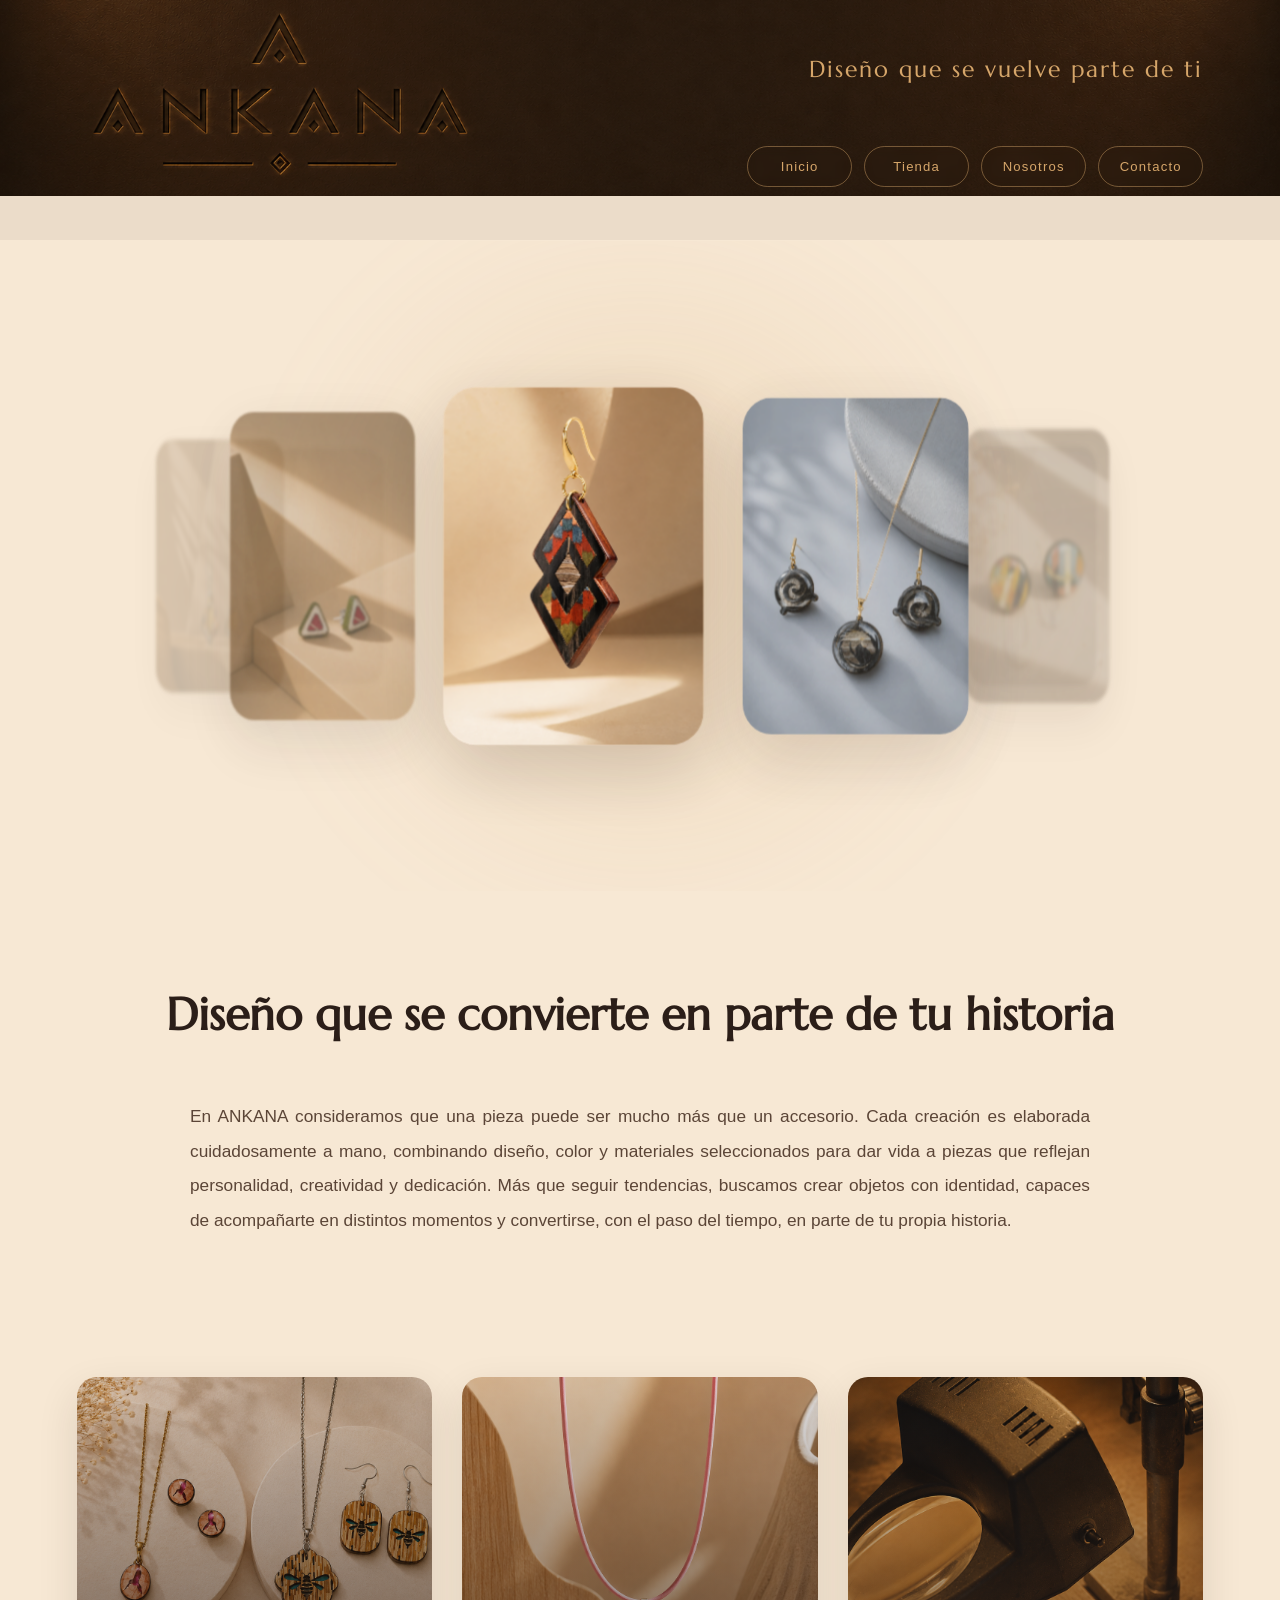
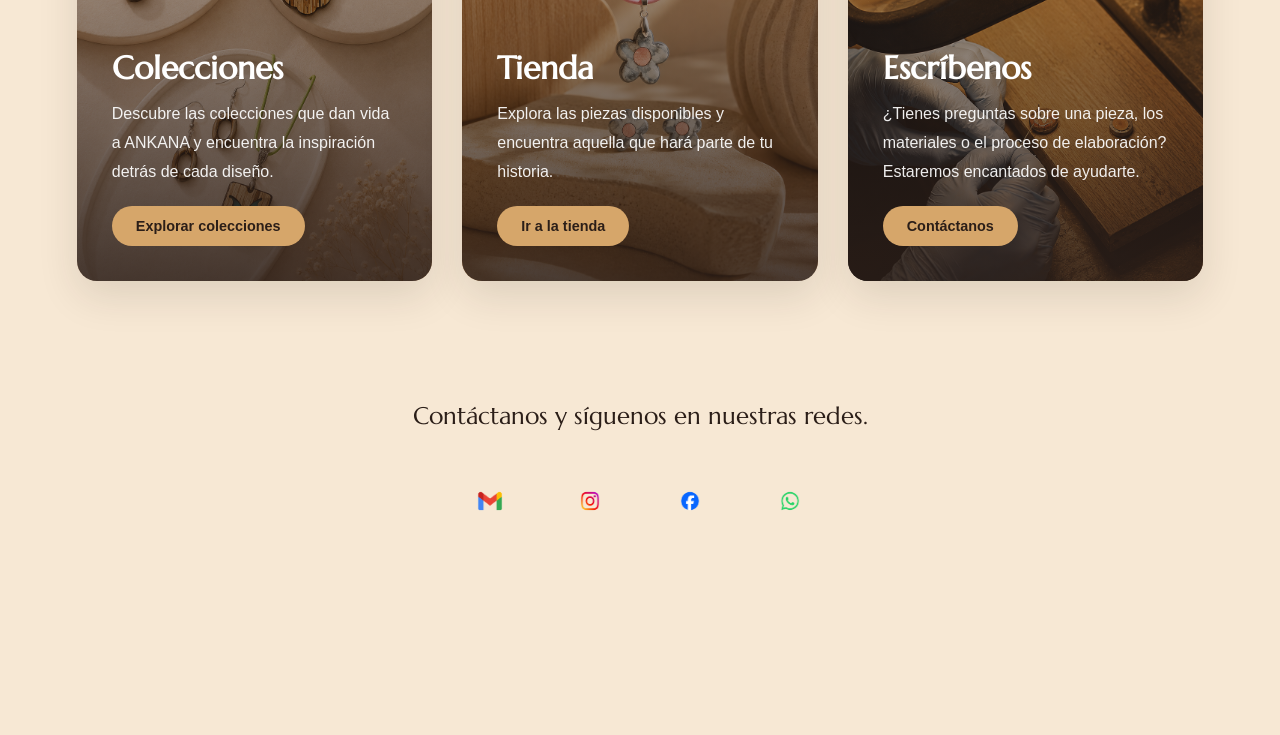
<file: index.html>
<!DOCTYPE html>
<html lang="es">

<head>

    <meta charset="UTF-8">
    <meta name="viewport" content="width=device-width, initial-scale=1.0">

    <title>ANKANA | Inicio</title>

    <link rel="stylesheet" href="assets/css/style.css">
    <link rel="stylesheet" href="assets/css/home.css">
    <link rel="stylesheet" href="assets/css/magnifier.css">

</head>

<body>

    <!-- HEADER -->

    <header>

        <div class="logo"></div>

        <div class="header-right">

            <p class="slogan">
                Diseño que se vuelve parte de ti
            </p>

            <nav>

                <ul>

                    <li><a href="index.html">Inicio</a></li>
                    <li><a href="tienda.html">Tienda</a></li>
                    <li><a href="nosotros.html">Nosotros</a></li>
                    <li><a href="contacto.html">Contacto</a></li>

                </ul>

            </nav>

        </div>

    </header>


    <!-- HERO / CARRUSEL 3D -->

    <section class="hero-home">

        <div class="carousel-3d-wrapper">

            <div class="carousel-spotlight"></div>

            <div class="carousel-3d">

                <div class="carousel-item">
                    <img src="assets/img/home/ankana-geometria-ancestral.png" alt="Geometría Ancestral">
                </div>

                <div class="carousel-item">
                    <img src="assets/img/home/ankana-eclipse.png" alt="Eclipse">
                </div>

                <div class="carousel-item">
                    <img src="assets/img/home/ankana-kintsugi-cromatico.png" alt="Kintsugi Cromático">
                </div>

                <div class="carousel-item">
                    <img src="assets/img/home/ankana-horizonte.png" alt="Horizonte">
                </div>

                <div class="carousel-item">
                    <img src="assets/img/home/ankana-totem-calado.png" alt="Tótem Calado">
                </div>

                <div class="carousel-item">
                    <img src="assets/img/home/ankana-geometria-vital.png" alt="Geometría Vital">
                </div>

                <div class="carousel-item">
                    <img src="assets/img/home/ankana-colibri.png" alt="Colibrí">
                </div>

                <div class="carousel-item">
                    <img src="assets/img/home/ankana-fragmentos.png" alt="Fragmentos">
                </div>

                <div class="carousel-item">
                    <img src="assets/img/home/ankana-umbral.png" alt="Umbral">
                </div>

            </div>

        </div>

    </section>


    <!-- TEXTO EDITORIAL -->

    <section class="intro-home">

        <div class="intro-container">

            <h1>
                Diseño que se convierte en parte de tu historia
            </h1>

            
            <p>
                En ANKANA consideramos que una pieza puede ser mucho más que un accesorio. 
                Cada creación es elaborada cuidadosamente a mano, combinando diseño, color 
                y materiales seleccionados para dar vida a piezas que reflejan personalidad, 
                creatividad y dedicación. Más que seguir tendencias, buscamos crear objetos
                con identidad, capaces de acompañarte en distintos momentos y convertirse, con
                el paso del tiempo, en parte de tu propia historia.
            </p>

        </div>

    </section>



    
    <!-- TARJETAS EDITORIALES -->

   <section class="editorial-section">

    <a href="tienda.html#colecciones" class="editorial-card">

        <img src="assets/img/home/ankana-colecciones.png" alt="Colecciones">

        <div class="overlay">

            <h2>Colecciones</h2>

            <p>
                Descubre las colecciones que dan vida a ANKANA y encuentra la inspiración detrás de cada diseño.
            </p>

            <span>
                Explorar colecciones
            </span>

        </div>

    </a>


    <a href="tienda.html" class="editorial-card">

        <img src="assets/img/home/ankana-tienda.png" alt="Tienda">

        <div class="overlay">

            <h2>Tienda</h2>

            <p>
                Explora las piezas disponibles y encuentra aquella que hará parte de tu historia.
            </p>

            <span>
                Ir a la tienda
            </span>

        </div>

    </a>


    <a href="contacto.html" class="editorial-card">

        <img src="assets/img/home/ankana-contacto.png" alt="Escríbenos">

        <div class="overlay">

            <h2>Escríbenos</h2>

            <p>
                ¿Tienes preguntas sobre una pieza, los materiales o el proceso de elaboración? Estaremos encantados de ayudarte.
            </p>

            <span>
                Contáctanos
            </span>

        </div>

    </a>

</section>


    <!-- REDES -->

    <section class="home-social">

        <p>
            Contáctanos y síguenos en nuestras redes.
        </p>

        <div class="social-icons">

            <a href="mailto:ankanadesing@gmail.com">
                <img src="assets/img/iconos/logo-gmail.png" alt="">
            </a>

            <a href="#">
                <img src="assets/img/iconos/logo-instagram.png" alt="">
            </a>

            <a href="#">
                <img src="assets/img/iconos/logo-facebook.png" alt="">
            </a>

            <a href="https://wa.me/573125042683" target="_blank">
                <img src="assets/img/iconos/logo-whatsapp.png" alt="">
            </a>

        </div>

    </section>

    <script src="assets/js/magnifier.js"></script>
    <script src="assets/js/home.js"></script>
    

</body>

</html>
</file>
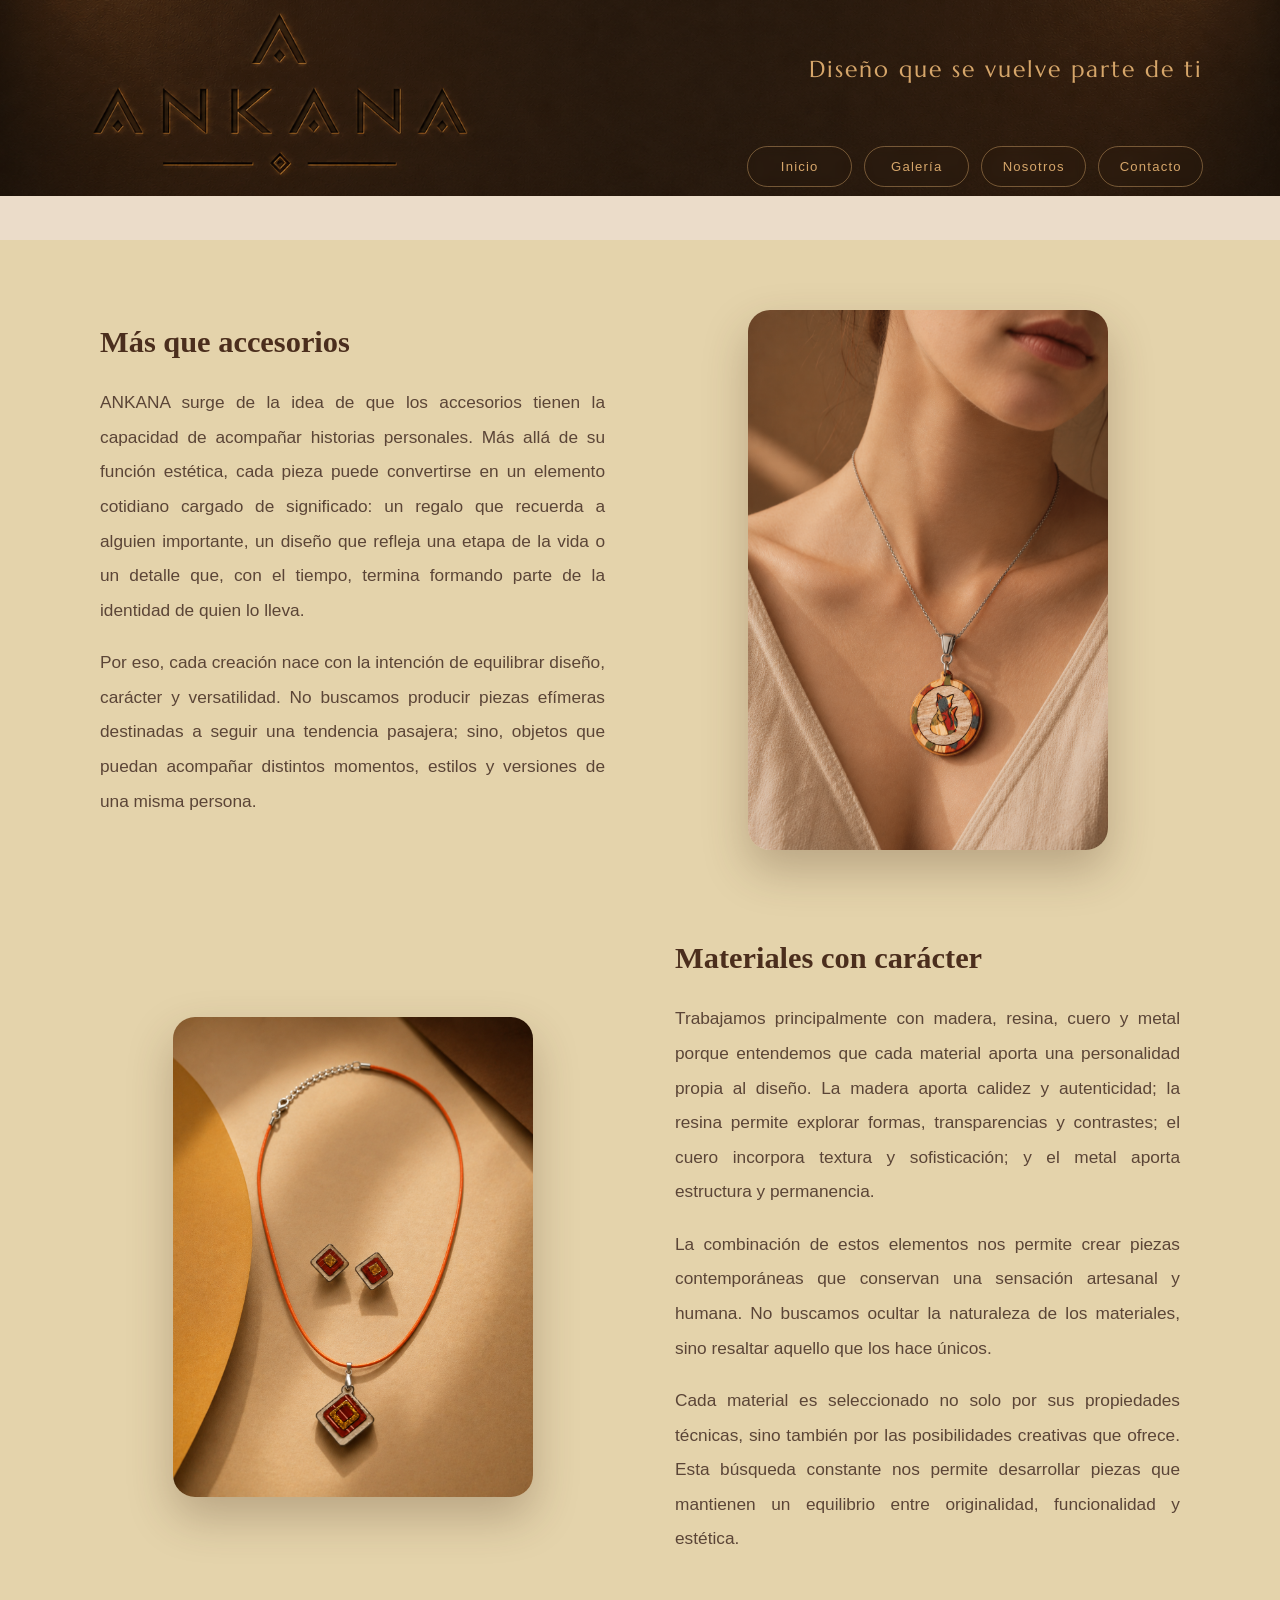
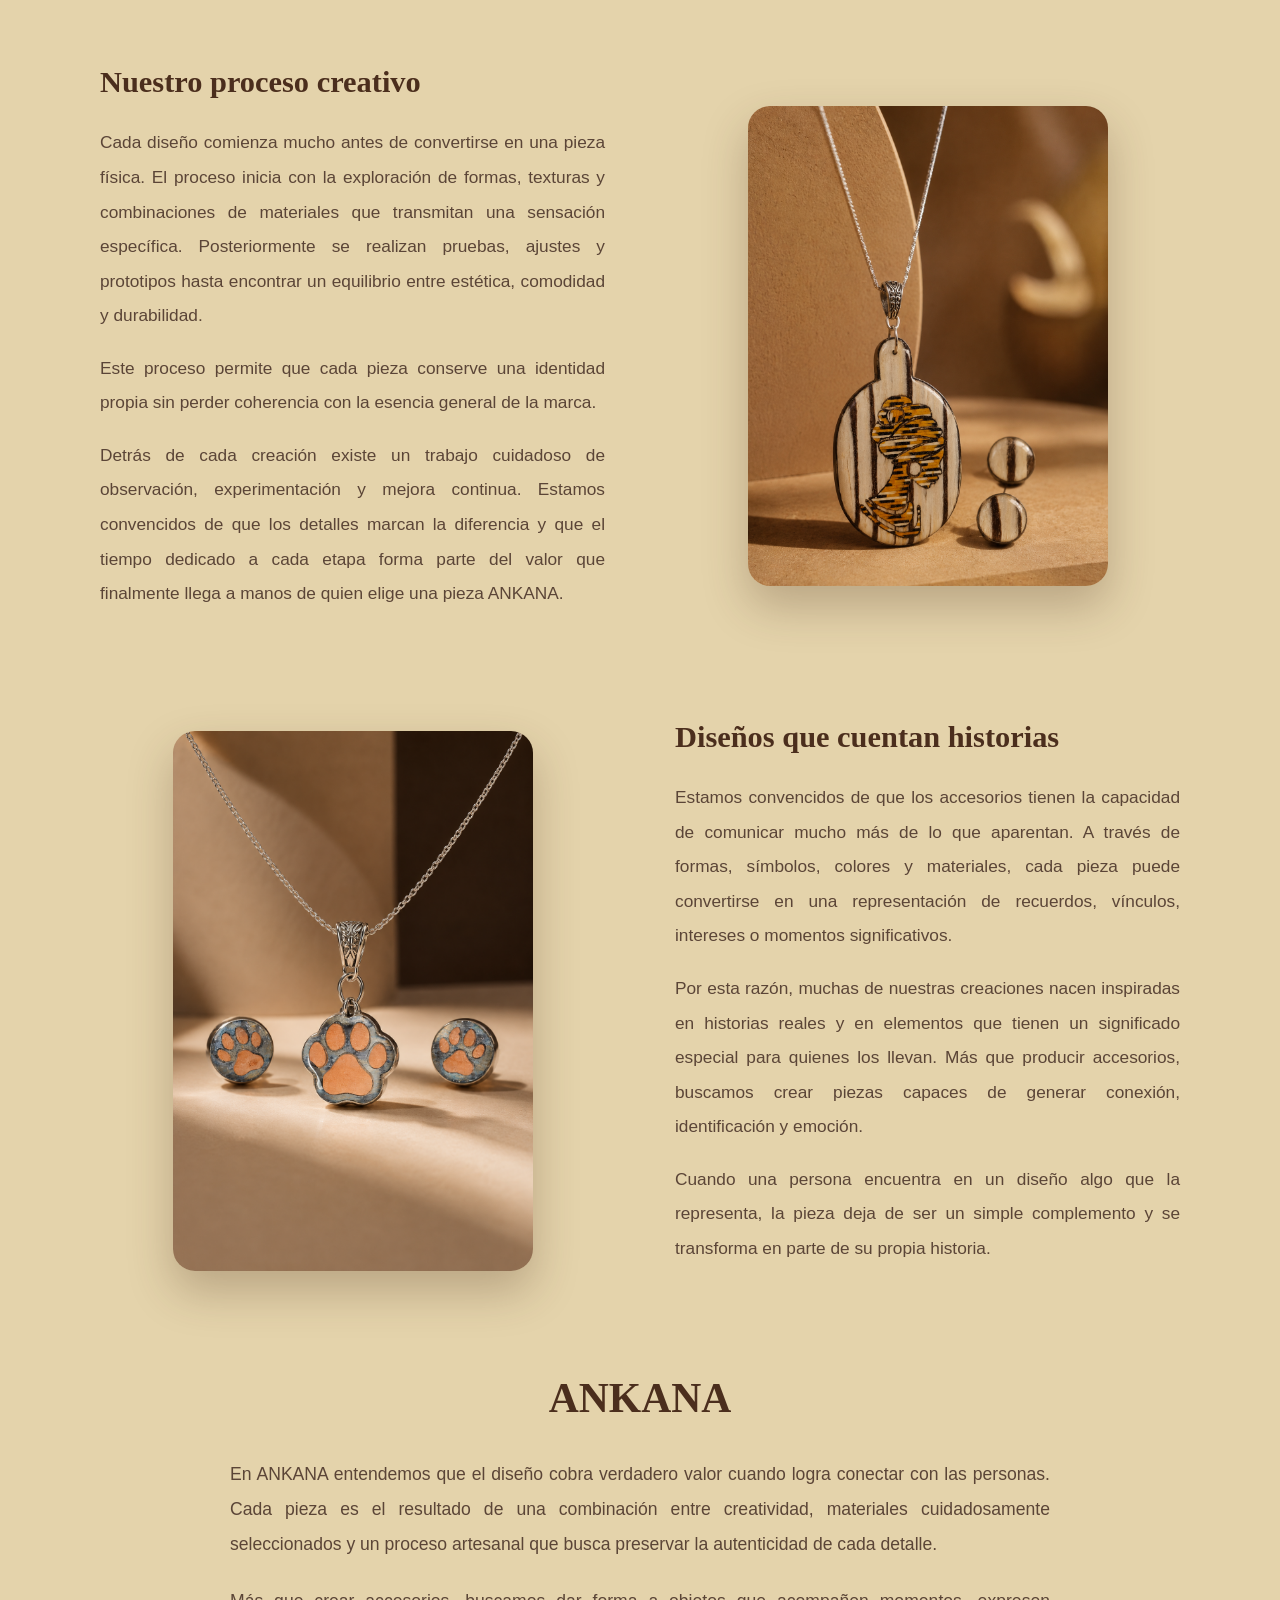
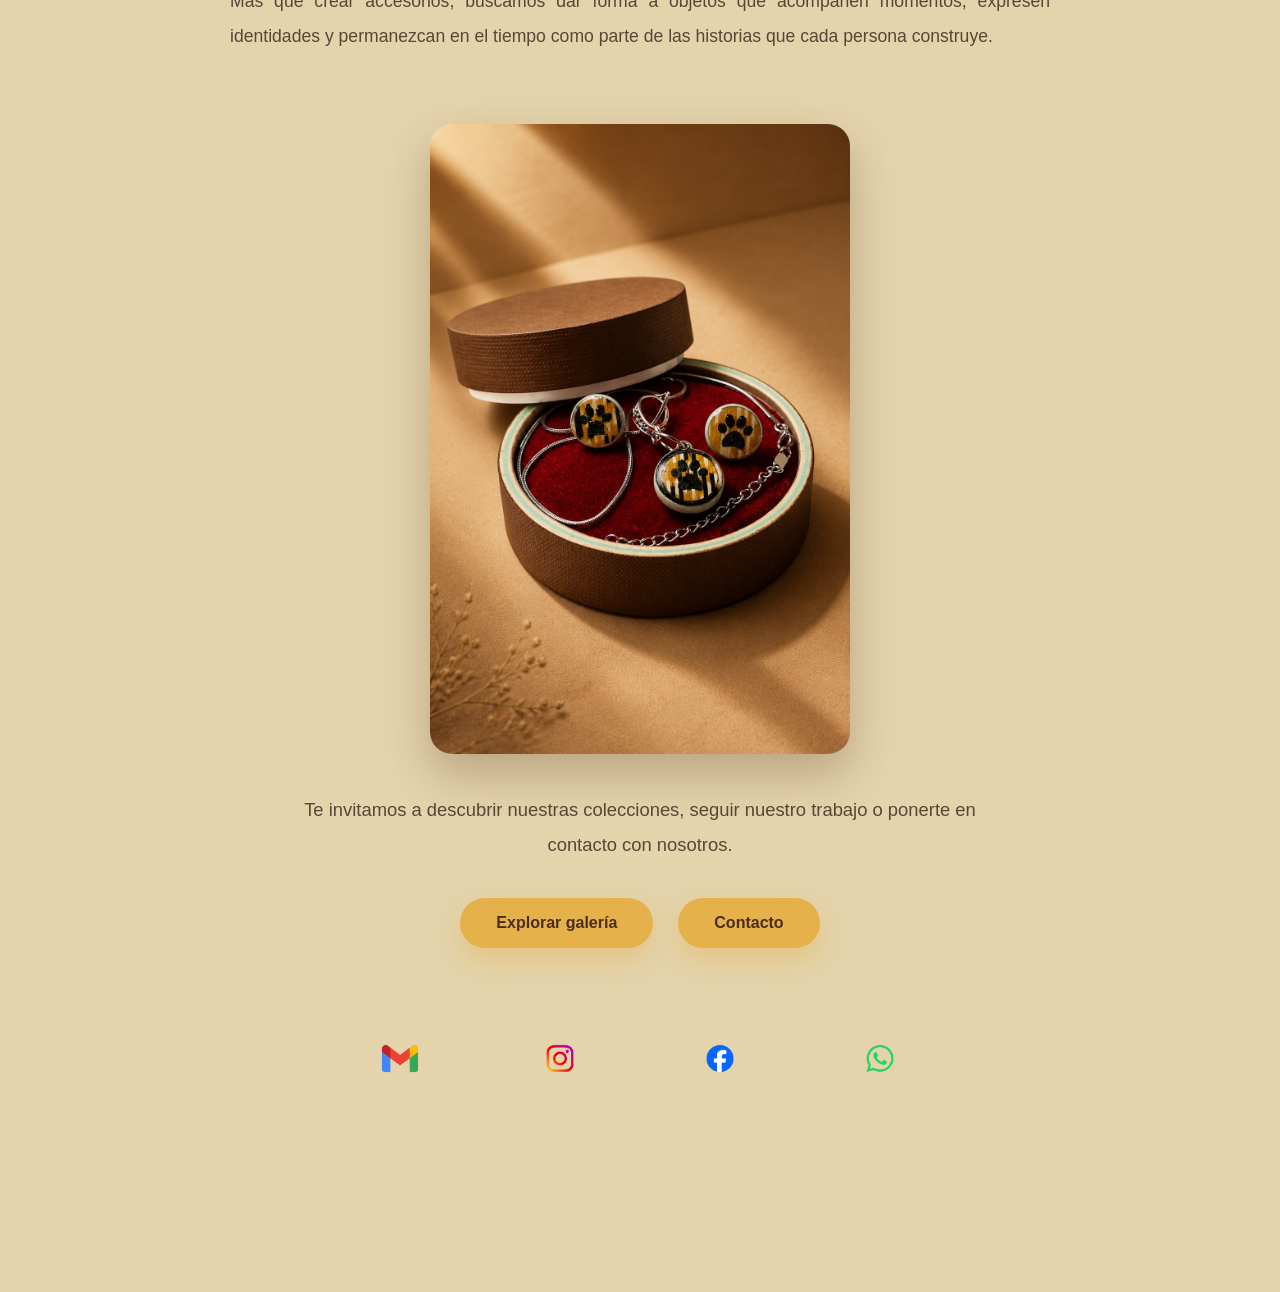
<file: nosotros.html>
<!DOCTYPE html>
<html lang="es">

<head>

    <meta charset="UTF-8">
    <meta name="viewport" content="width=device-width, initial-scale=1.0">

    <title>ANKANA | Nosotros</title>

    <link rel="stylesheet" href="assets/css/style.css">
    <link rel="stylesheet" href="assets/css/nosotros.css">

</head>

<body>

    <header>

        <div class="logo"></div>

        <div class="header-right">

            <p class="slogan">
                Diseño que se vuelve parte de ti
            </p>

            <nav>

                <ul>

                    <li><a href="index.html">Inicio</a></li>
                    <li><a href="#">Galería</a></li>
                    <li><a href="nosotros.html" class="activo">Nosotros</a></li>
                    <li><a href="contacto.html">Contacto</a></li>

                </ul>

            </nav>

        </div>

    </header>

    <main class="nosotros">

        <section class="bloque-nosotros">

            <div class="texto">

                <h2>Más que accesorios</h2>

                <p>
                    ANKANA surge de la idea de que los accesorios tienen la capacidad de acompañar historias personales. Más allá de su función estética, cada pieza puede convertirse en un elemento cotidiano cargado de significado: un regalo que recuerda a alguien importante, un diseño que refleja una etapa de la vida o un detalle que, con el tiempo, termina formando parte de la identidad de quien lo lleva.
                </p>

                <p>
                    Por eso, cada creación nace con la intención de equilibrar diseño, carácter y versatilidad. No buscamos producir piezas efímeras destinadas a seguir una tendencia pasajera; sino, objetos que puedan acompañar distintos momentos, estilos y versiones de una misma persona.
                </p>

            </div>

            <div class="imagen">

                <img src="assets/img/nosotros/esencia-ankana.png" alt="Esencia ANKANA">

            </div>

        </section>

        <section class="bloque-nosotros invertido">

            <div class="imagen">

                <img src="assets/img/nosotros/diseno-con-identidad.png" alt="Diseño con identidad">

            </div>

            <div class="texto">

                <h2>Materiales con carácter</h2>

                <p>
                    Trabajamos principalmente con madera, resina, cuero y metal porque entendemos que cada material aporta una personalidad propia al diseño. La madera aporta calidez y autenticidad; la resina permite explorar formas, transparencias y contrastes; el cuero incorpora textura y sofisticación; y el metal aporta estructura y permanencia.
                </p>

                <p>
                    La combinación de estos elementos nos permite crear piezas contemporáneas que conservan una sensación artesanal y humana. No buscamos ocultar la naturaleza de los materiales, sino resaltar aquello que los hace únicos.
                </p>

                <p>
                    Cada material es seleccionado no solo por sus propiedades técnicas, sino también por las posibilidades creativas que ofrece. Esta búsqueda constante nos permite desarrollar piezas que mantienen un equilibrio entre originalidad, funcionalidad y estética.
                </p>

            </div>

        </section>

        <section class="bloque-nosotros">

            <div class="texto">

                <h2>Nuestro proceso creativo</h2>

                <p>
                    Cada diseño comienza mucho antes de convertirse en una pieza física. El proceso inicia con la exploración de formas, texturas y combinaciones de materiales que transmitan una sensación específica. Posteriormente se realizan pruebas, ajustes y prototipos hasta encontrar un equilibrio entre estética, comodidad y durabilidad.
                </p>

                <p>
                    Este proceso permite que cada pieza conserve una identidad propia sin perder coherencia con la esencia general de la marca.
                </p>

                <p>
                    Detrás de cada creación existe un trabajo cuidadoso de observación, experimentación y mejora continua. Estamos convencidos de que los detalles marcan la diferencia y que el tiempo dedicado a cada etapa forma parte del valor que finalmente llega a manos de quien elige una pieza ANKANA.
                </p>

            </div>

            <div class="imagen">

                <img src="assets/img/nosotros/proceso-artesanal.png" alt="Proceso artesanal">

            </div>

        </section>

        <section class="bloque-nosotros invertido">

            <div class="imagen">

                <img src="assets/img/nosotros/colecciones-con-historia.png" alt="Colecciones con historia">

            </div>

            <div class="texto">

                <h2>Diseños que cuentan historias</h2>

                <p>
                    Estamos convencidos de que los accesorios tienen la capacidad de comunicar mucho más de lo que aparentan. A través de formas, símbolos, colores y materiales, cada pieza puede convertirse en una representación de recuerdos, vínculos, intereses o momentos significativos.
                </p>

                <p>
                    Por esta razón, muchas de nuestras creaciones nacen inspiradas en historias reales y en elementos que tienen un significado especial para quienes los llevan. Más que producir accesorios, buscamos crear piezas capaces de generar conexión, identificación y emoción.
                </p>

                <p>
                    Cuando una persona encuentra en un diseño algo que la representa, la pieza deja de ser un simple complemento y se transforma en parte de su propia historia.
                </p>

            </div>

        </section>

        <section class="cierre">

            <h2>ANKANA</h2>

            <p>
                En ANKANA entendemos que el diseño cobra verdadero valor cuando logra conectar con las personas. Cada pieza es el resultado de una combinación entre creatividad, materiales cuidadosamente seleccionados y un proceso artesanal que busca preservar la autenticidad de cada detalle.
            </p>

            <p>
                Más que crear accesorios, buscamos dar forma a objetos que acompañen momentos, expresen identidades y permanezcan en el tiempo como parte de las historias que cada persona construye.
            </p>

        </section>

        <section class="contacto-nosotros">

          <div class="imagen-contacto">

    <img src="assets/img/nosotros/contacto-ankana.png" alt="Contacto ANKANA">

</div>

<div class="contenido-contacto">

    <p class="mensaje-contacto">
        Te invitamos a descubrir nuestras colecciones, seguir nuestro trabajo o ponerte en contacto con nosotros.
    </p>

    <div class="botones-contacto">

        <a href="galeria.html" class="btn-ankana">
            Explorar galería
        </a>

        <a href="contacto.html" class="btn-ankana">
            Contacto
        </a>

    </div>

    <div class="iconos-contacto">

        <a href="mailto:ankanadesing@gmail.com">

            <img src="assets/img/iconos/logo-gmail.png" alt="Gmail">

        </a>

        <a href="#">

            <img src="assets/img/iconos/logo-instagram.png" alt="Instagram">

        </a>

        <a href="#">

            <img src="assets/img/iconos/logo-facebook.png" alt="Facebook">

        </a>

        <a href="https://wa.me/573125042683" target="_blank">

            <img src="assets/img/iconos/logo-whatsapp.png" alt="WhatsApp">

        </a>

    </div>

</div>

        </section>

    </main>

    <script src="assets/js/script.js"></script>

</body>

</html>
</file>
<file: assets/css/style.css>
/* ========= GOOGLE FONT ========= */

@import url('https://fonts.googleapis.com/css2?family=Marcellus&display=swap');


/* ========= RESET ========= */

*{
    margin: 0;
    padding: 0;
    box-sizing: border-box;
}


/* ========= VARIABLES ========= */

:root{

    --dorado: #D6A66A;
    --cafe: #2B1E18;
    --beige: #F7E8D4;

}


/* ========= BODY ========= */

body{

    background-color: var(--beige);

    font-family: Arial, Helvetica, sans-serif;

}


/* ========= HEADER ========= */

header{

    width: 100%;

    min-height: 240px;

    padding: 16px 6%;

    display: flex;
    justify-content: flex-end;
    align-items: center;

    background-image: url("../img/logo/logo-header.png");
    background-size: contain;
    background-repeat: no-repeat;
    background-position: left top;

    position: relative;

    overflow: hidden;

}


/* ========= OVERLAY ========= */

header::before{

    content: "";

    position: absolute;

    inset: 0;

    background: rgba(20, 10, 5, 0.05);

}


/* ========= RIGHT SIDE ========= */

.header-right{

    position: relative;
    z-index: 2;

    width: 44%;
    height: 100%;

    display: flex;
    flex-direction: column;
    justify-content: center;
    align-items: flex-end;

}


/* ========= SLOGAN ========= */

.slogan{

    font-family: 'Marcellus', serif;

    font-size: 1.45rem;

    letter-spacing: 2px;
    line-height: 1.4;

    color: var(--dorado);

    margin-bottom: 42px;

    text-align: right;

}


/* ========= NAV ========= */
nav{

    margin-top: 18px;

}
nav ul{

    display: flex;
    justify-content: flex-end;
    align-items: center;

    gap: 12px;

    list-style: none;

}


/* ========= LINKS ========= */

nav a{

    text-decoration: none;

    color: var(--dorado);

    font-size: 0.82rem;

    letter-spacing: 1.2px;

    padding: 12px 18px;

    border: 1px solid rgba(214, 166, 106, 0.45);

    border-radius: 999px;

    transition: 0.35s ease;

    backdrop-filter: blur(4px);

    min-width: 105px;

    display: flex;
    justify-content: center;
    align-items: center;

}


/* ========= HOVER ========= */

nav a:hover{

    background-color: var(--dorado);

    color: var(--cafe);

    border-color: var(--dorado);

}
</file>
<file: assets/css/home.css>
/* ==========================================
HOME ANKANA
========================================== */

/* ==========================================
HERO PREMIUM CURVO
========================================== */

.hero-home{

width:100%;
padding:1px 0 95px;
overflow:hidden;
position:relative;

}

.carousel-3d-wrapper{

width:100%;
height:650px;

position:relative;

display:flex;
justify-content:center;
align-items:center;

perspective:1800px;
    
overflow:hidden;

}

.carousel-spotlight{

position:absolute;

width:700px;
height:700px;

border-radius:50%;

background:radial-gradient(
    circle,
    rgba(214,166,106,.28) 0%,
    rgba(214,166,106,.12) 35%,
    transparent 75%
);

filter:blur(45px);

pointer-events:none;

z-index:1;

}

.carousel-3d{

position:relative;

width:100%;
height:100%;

}

.carousel-item{

position:absolute;

top:50%;
left:50%;

width:220px;
height:300px;

transform-origin:center center;

transition:
    transform .8s ease,
    opacity .8s ease,
    filter .8s ease;

cursor:pointer;

}

.carousel-item img{

width:100%;
height:100%;

object-fit:cover;

border-radius:28px;

box-shadow:
    0 20px 60px rgba(43,30,24,.18);

transition:
    transform .4s ease,
    box-shadow .4s ease,
    filter .4s ease;

}

.carousel-item img{

transform:scale(1);

filter:brightness(1);

box-shadow:
    0 20px 60px rgba(43,30,24,.18);

}

/* ==========================================
TEXTO EDITORIAL
========================================== */

.intro-home{

padding:0 8% 140px;

}

.intro-container{

max-width:950px;

margin:0 auto;

text-align:center;

}

.intro-container h1{

font-family:'Marcellus', serif;

font-size:2.8rem;

color:var(--cafe);

margin-bottom:55px;

line-height:1.3;

}

.intro-container p{

max-width:900px;

margin:0 auto;

font-size:1.08rem;

line-height:2;

color:#5b4537;

text-align:justify;

text-justify:inter-word;

}

/* ==========================================
TARJETAS
========================================== */

/* ==========================================
TARJETAS
========================================== */

.editorial-section{

width:88%;

margin:0 auto;

display:grid;

grid-template-columns:repeat(3,1fr);

gap:30px;

padding-bottom:120px;

}

.editorial-card{

position:relative;

overflow:hidden;

border-radius:20px;

text-decoration:none;

box-shadow:
0 15px 40px rgba(43,30,24,.12);

transition:
transform .45s ease,
box-shadow .45s ease;

}

.editorial-card:hover{

transform:translateY(-12px);

box-shadow:
0 38px 80px rgba(43,30,24,.26);

}

.editorial-card img{

width:100%;

height:500px;

object-fit:cover;

transform:scale(1.08);

transition:
transform .7s ease;

}

.editorial-card:hover img{

transform:scale(1.13);

}

.overlay{

position:absolute;

inset:0;

background:
linear-gradient(
to top,
rgba(43,30,24,.85),
rgba(43,30,24,.15)
);

display:flex;

flex-direction:column;

justify-content:flex-end;

padding:35px;

}

.overlay h2{

font-family:'Marcellus', serif;

font-size:2rem;

color:white;

margin-bottom:12px;

}

.overlay p{

color:rgba(255,255,255,.92);

line-height:1.8;

margin-bottom:20px;

}

.overlay span{

display:inline-flex;

align-items:center;

justify-content:center;

width:fit-content;

padding:12px 24px;

border-radius:999px;

background:var(--dorado);

color:var(--cafe);

font-size:.9rem;

font-weight:600;

transition:
all .35s ease;

}

.editorial-card:hover .overlay span{

background:white;

color:var(--cafe);

transform:translateY(-2px);

box-shadow:
0 10px 25px rgba(43,30,24,.18);

}

/* ==========================================
REDES
========================================== */

.home-social{

text-align:center;

padding:0 20px 120px;

}

.home-social p{

font-family:'Marcellus', serif;

font-size:1.5rem;

color:var(--cafe);

margin-bottom:35px;

}

.social-icons{

display:flex;

justify-content:center;

gap:30px;

flex-wrap:wrap;

}

.social-icons img{

width:70px;

height:70px;

object-fit:contain;

transition:transform .35s ease;

}

.social-icons a img{

transform:scale(1.12);

}

/* ==========================================
RESPONSIVE
========================================== */

@media(max-width:1000px){

.editorial-section{

    grid-template-columns:1fr;

    width:92%;

}

.editorial-card img{

    height:420px;

}

.intro-container h1{

    font-size:2.2rem;

}

.carousel-item{

    width:250px;

    height:340px;

}

}

@media(max-width:768px){

.carousel-3d-wrapper{

    height:500px;

}

.carousel-item{

    width:200px;

    height:280px;

}

.intro-container h1{

    font-size:1.9rem;

}

.home-social p{

    font-size:1.2rem;

}

.social-icons img{

    width:55px;

    height:55px;

}

}
</file>
<file: assets/css/magnifier.css>
/* ==========================================
ANKANA MAGNIFIER
========================================== */

.ankana-magnifier{

position:absolute;

width:170px;
height:170px;

border-radius:50%;

overflow:hidden;

pointer-events:none;

opacity:0;

transform:translate(-50%,-50%) scale(.88);

transition:
opacity .22s ease,
transform .22s cubic-bezier(.22,.61,.36,1),
box-shadow .25s ease;

border:2px solid rgba(214,166,106,.92);

box-shadow:
0 8px 24px rgba(43,30,24,.16),
0 0 0 6px rgba(255,255,255,.18);

background-repeat:no-repeat;
background-position:center;
background-color:#ffffff;

backdrop-filter:blur(1px);

z-index:99999;

}

.ankana-magnifier::before{

content:"";

position:absolute;

inset:0;

border-radius:50%;

background:
linear-gradient(
135deg,
rgba(255,255,255,.40) 0%,
rgba(255,255,255,.12) 28%,
transparent 58%
);

pointer-events:none;

}

.ankana-magnifier.visible{

opacity:1;

transform:translate(-50%,-50%) scale(1);

}

/* Oculta el cursor cuando la lupa está activa */

body.magnifier-active,
body.magnifier-active *{

cursor:none !important;

}
}
</file>
<file: assets/css/nosotros.css>
/* ==========================================
   PÁGINA NOSOTROS - ANKANA
========================================== */

.nosotros {

    background: #E4D3AB;

    padding: 70px 0;
}


/* ==========================================
   BLOQUES PRINCIPALES
========================================== */

.bloque-nosotros {

    max-width: 1200px;

    margin: 0 auto 90px auto;

    padding: 0 60px;

    display: flex;

    align-items: center;

    justify-content: space-between;

    gap: 70px;
}


/* Alternancia según el HTML actual */

.bloque-nosotros.invertido {

    flex-direction: row;
}


/* ==========================================
   TEXTO
========================================== */

.bloque-nosotros .texto {

    flex: 1;
}

.bloque-nosotros h2 {

    font-family: Georgia, serif;

    font-size: 1.9rem;

    font-weight: bold;

    color: #4B2E1D;

    margin-bottom: 25px;

    line-height: 1.2;
}

.bloque-nosotros p {

    font-family: "Segoe UI", sans-serif;

    font-size: 1.08rem;

    line-height: 2;

    color: #5b4537;

    margin-bottom: 18px;

    text-align: justify;
}


/* ==========================================
   IMÁGENES
========================================== */

.bloque-nosotros .imagen {

    flex: 1;

    display: flex;

    justify-content: center;
}

.bloque-nosotros .imagen img {

    width: 100%;

    max-width: 360px;

    border-radius: 22px;

    box-shadow:
        0 20px 45px rgba(75, 46, 29, .28);

    transition:
        transform .4s ease,
        box-shadow .4s ease;
}

.bloque-nosotros .imagen img:hover {

    transform: translateY(-10px);

    box-shadow:
        0 28px 60px rgba(75, 46, 29, .38);
}


/* ==========================================
   CIERRE
========================================== */

.cierre {

    max-width: 900px;

    margin: 0 auto 70px auto;

    padding: 0 40px;

    text-align: center;
}

.cierre h2 {

    font-family: Georgia, serif;

    font-size: 2.6rem;

    color: #4B2E1D;

    margin-bottom: 35px;
}

.cierre p {

    font-family: "Segoe UI", sans-serif;

    font-size: 1.1rem;

    line-height: 2;

    color: #5b4537;

    margin-bottom: 22px;

    text-align: justify;
}


/* ==========================================
   CONTACTO
========================================== */

.contacto-nosotros {

    max-width: 1000px;

    margin: 0 auto;

    padding: 0 40px 100px;

    text-align: center;
}

.imagen-contacto img {

    width: 100%;

    max-width: 420px;

    border-radius: 22px;

    box-shadow:
        0 20px 45px rgba(75, 46, 29, .28);

    margin-bottom: 35px;

    transition:
        transform .4s ease,
        box-shadow .4s ease;
}

.imagen-contacto img:hover {

    transform: translateY(-10px);

    box-shadow:
        0 28px 60px rgba(75, 46, 29, .38);
}

.mensaje-contacto {

    max-width: 700px;

    margin: 0 auto 35px;

    font-size: 1.15rem;

    line-height: 1.9;

    color: #5b4537;
}


/* ==========================================
   BOTONES
========================================== */

.botones-contacto {

    display: flex;

    justify-content: center;

    gap: 25px;

    margin-bottom: 50px;

    flex-wrap: wrap;
}

.btn-ankana {

    background: #E4B14A;

    color: #4B2E1D;

    text-decoration: none;

    padding: 16px 36px;

    border-radius: 40px;

    font-weight: 700;

    box-shadow:
        0 12px 25px rgba(228, 177, 74, .40);

    transition: all .35s ease;
}

.btn-ankana:hover {

    transform: translateY(-4px);

    background: #4B2E1D;

    color: #E4B14A;

    box-shadow:
        0 18px 35px rgba(75, 46, 29, .35);
}


/* ==========================================
   ICONOS
========================================== */

.iconos-contacto {

    display: flex;

    justify-content: center;

    gap: 40px;

    flex-wrap: wrap;
}

.iconos-contacto img {

    width: 120px;

    height: 120px;

    object-fit: contain;

    transition:
        transform .3s ease,
        filter .3s ease;
}

.iconos-contacto img:hover {

    transform: scale(1.12);
}


/* ==========================================
   RESPONSIVE
========================================== */

@media (max-width: 900px) {

    .bloque-nosotros,
    .bloque-nosotros.invertido {

        flex-direction: column;

        text-align: center;

        gap: 35px;
    }

    .bloque-nosotros p {

        text-align: left;
    }

    .bloque-nosotros h2 {

        font-size: 1.8rem;
    }

    .cierre h2 {

        font-size: 2.1rem;
    }

    .bloque-nosotros .imagen img,
    .imagen-contacto img {

        max-width: 100%;
    }

    .iconos-contacto img {

        width: 65px;

        height: 65px;
    }
}
</file>
